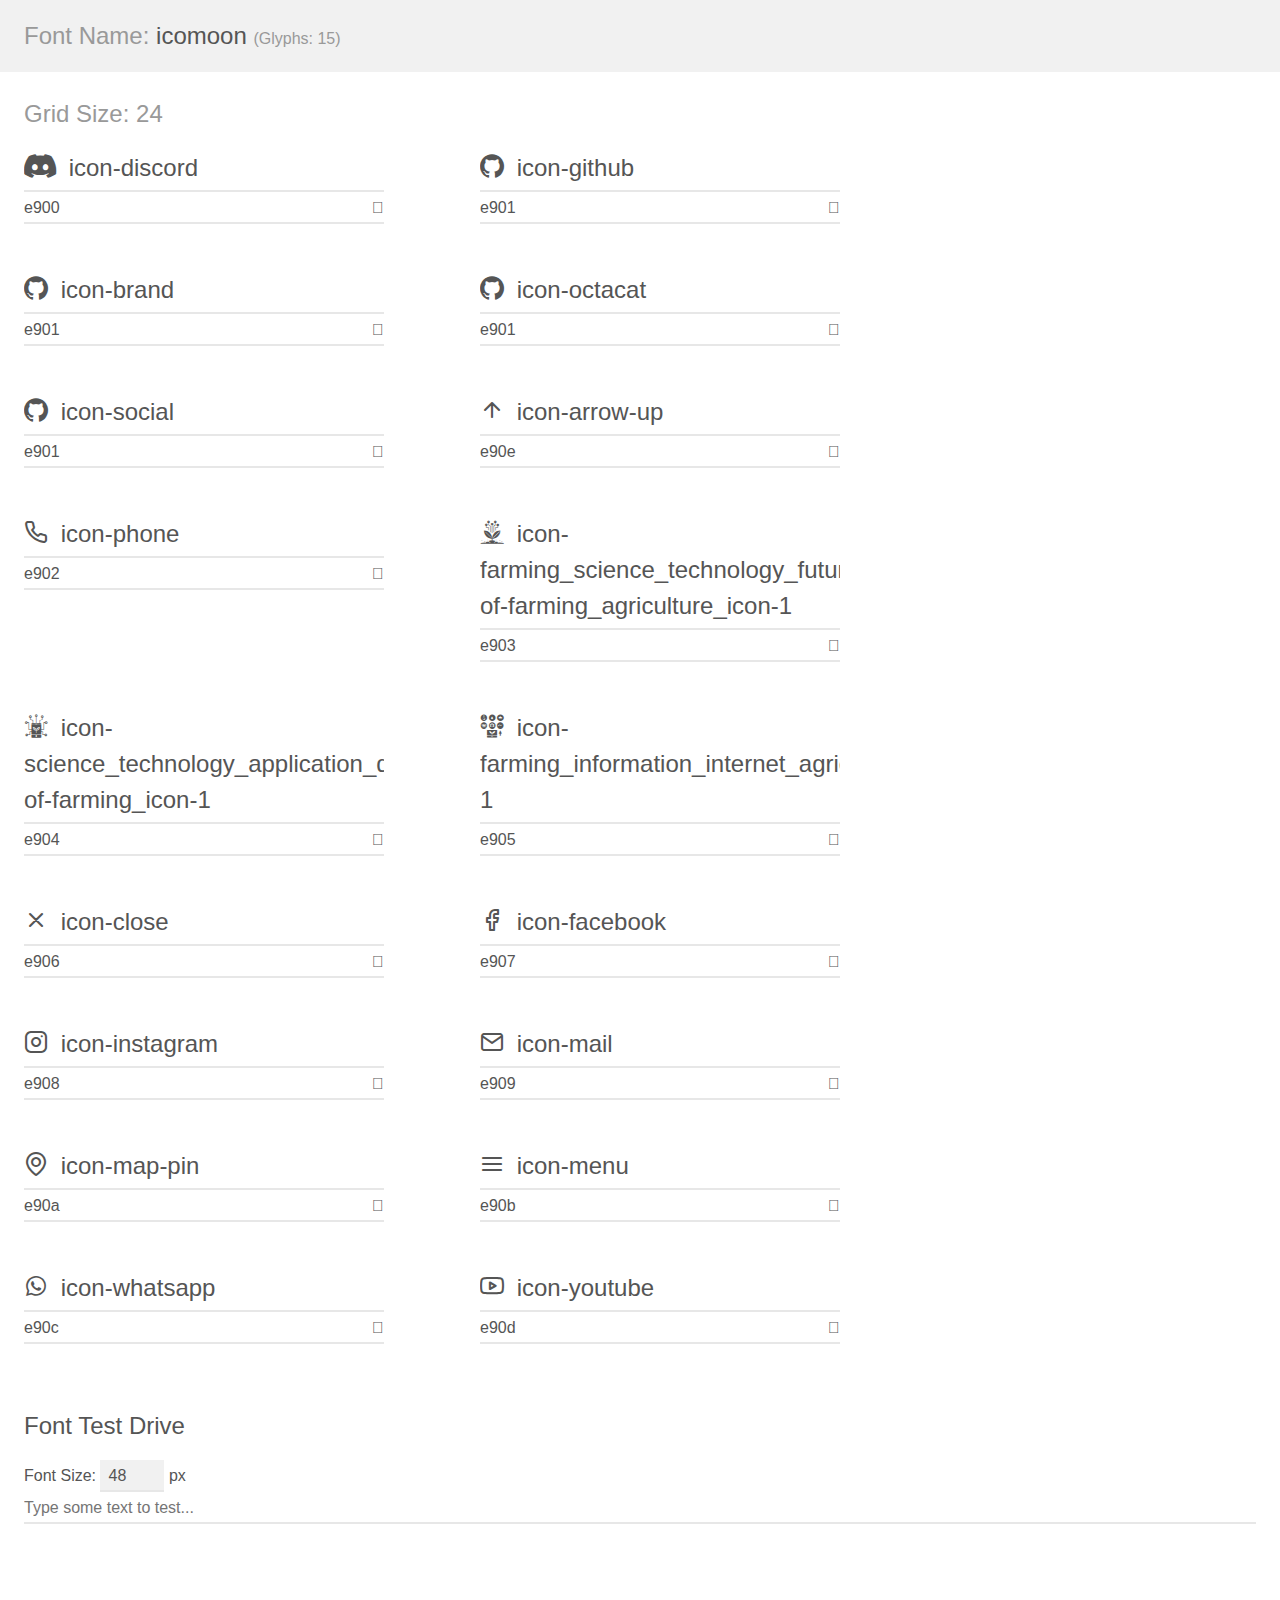
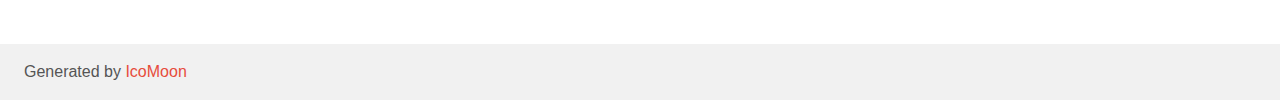
<file: assets/fonts/demo.html>
<!doctype html>
<html>
<head>
    <meta charset="utf-8">
    <title>IcoMoon Demo</title>
    <meta name="description" content="An Icon Font Generated By IcoMoon.io">
    <meta name="viewport" content="width=device-width, initial-scale=1">
    <link rel="stylesheet" href="demo-files/demo.css">
    <link rel="stylesheet" href="style.css"></head>
<body>
    <div class="bgc1 clearfix">
        <h1 class="mhmm mvm"><span class="fgc1">Font Name:</span> icomoon <small class="fgc1">(Glyphs:&nbsp;15)</small></h1>
    </div>
    <div class="clearfix mhl ptl">
        <h1 class="mvm mtn fgc1">Grid Size: 24</h1>
        <div class="glyph fs1">
            <div class="clearfix bshadow0 pbs">
                <span class="icon-discord"></span>
                <span class="mls"> icon-discord</span>
            </div>
            <fieldset class="fs0 size1of1 clearfix hidden-false">
                <input type="text" readonly value="e900" class="unit size1of2" />
                <input type="text" maxlength="1" readonly value="&#xe900;" class="unitRight size1of2 talign-right" />
            </fieldset>
            <div class="fs0 bshadow0 clearfix hidden-true">
                <span class="unit pvs fgc1">liga: </span>
                <input type="text" readonly value="" class="liga unitRight" />
            </div>
        </div>
        <div class="glyph fs1">
            <div class="clearfix bshadow0 pbs">
                <span class="icon-github"></span>
                <span class="mls"> icon-github</span>
            </div>
            <fieldset class="fs0 size1of1 clearfix hidden-false">
                <input type="text" readonly value="e901" class="unit size1of2" />
                <input type="text" maxlength="1" readonly value="&#xe901;" class="unitRight size1of2 talign-right" />
            </fieldset>
            <div class="fs0 bshadow0 clearfix hidden-true">
                <span class="unit pvs fgc1">liga: </span>
                <input type="text" readonly value="" class="liga unitRight" />
            </div>
        </div>
        <div class="glyph fs1">
            <div class="clearfix bshadow0 pbs">
                <span class="icon-brand"></span>
                <span class="mls"> icon-brand</span>
            </div>
            <fieldset class="fs0 size1of1 clearfix hidden-false">
                <input type="text" readonly value="e901" class="unit size1of2" />
                <input type="text" maxlength="1" readonly value="&#xe901;" class="unitRight size1of2 talign-right" />
            </fieldset>
            <div class="fs0 bshadow0 clearfix hidden-true">
                <span class="unit pvs fgc1">liga: </span>
                <input type="text" readonly value="" class="liga unitRight" />
            </div>
        </div>
        <div class="glyph fs1">
            <div class="clearfix bshadow0 pbs">
                <span class="icon-octacat"></span>
                <span class="mls"> icon-octacat</span>
            </div>
            <fieldset class="fs0 size1of1 clearfix hidden-false">
                <input type="text" readonly value="e901" class="unit size1of2" />
                <input type="text" maxlength="1" readonly value="&#xe901;" class="unitRight size1of2 talign-right" />
            </fieldset>
            <div class="fs0 bshadow0 clearfix hidden-true">
                <span class="unit pvs fgc1">liga: </span>
                <input type="text" readonly value="" class="liga unitRight" />
            </div>
        </div>
        <div class="glyph fs1">
            <div class="clearfix bshadow0 pbs">
                <span class="icon-social"></span>
                <span class="mls"> icon-social</span>
            </div>
            <fieldset class="fs0 size1of1 clearfix hidden-false">
                <input type="text" readonly value="e901" class="unit size1of2" />
                <input type="text" maxlength="1" readonly value="&#xe901;" class="unitRight size1of2 talign-right" />
            </fieldset>
            <div class="fs0 bshadow0 clearfix hidden-true">
                <span class="unit pvs fgc1">liga: </span>
                <input type="text" readonly value="" class="liga unitRight" />
            </div>
        </div>
        <div class="glyph fs1">
            <div class="clearfix bshadow0 pbs">
                <span class="icon-arrow-up"></span>
                <span class="mls"> icon-arrow-up</span>
            </div>
            <fieldset class="fs0 size1of1 clearfix hidden-false">
                <input type="text" readonly value="e90e" class="unit size1of2" />
                <input type="text" maxlength="1" readonly value="&#xe90e;" class="unitRight size1of2 talign-right" />
            </fieldset>
            <div class="fs0 bshadow0 clearfix hidden-true">
                <span class="unit pvs fgc1">liga: </span>
                <input type="text" readonly value="" class="liga unitRight" />
            </div>
        </div>
        <div class="glyph fs1">
            <div class="clearfix bshadow0 pbs">
                <span class="icon-phone"></span>
                <span class="mls"> icon-phone</span>
            </div>
            <fieldset class="fs0 size1of1 clearfix hidden-false">
                <input type="text" readonly value="e902" class="unit size1of2" />
                <input type="text" maxlength="1" readonly value="&#xe902;" class="unitRight size1of2 talign-right" />
            </fieldset>
            <div class="fs0 bshadow0 clearfix hidden-true">
                <span class="unit pvs fgc1">liga: </span>
                <input type="text" readonly value="" class="liga unitRight" />
            </div>
        </div>
        <div class="glyph fs1">
            <div class="clearfix bshadow0 pbs">
                <span class="icon-farming_science_technology_future-of-farming_agriculture_icon-1"></span>
                <span class="mls"> icon-farming_science_technology_future-of-farming_agriculture_icon-1</span>
            </div>
            <fieldset class="fs0 size1of1 clearfix hidden-false">
                <input type="text" readonly value="e903" class="unit size1of2" />
                <input type="text" maxlength="1" readonly value="&#xe903;" class="unitRight size1of2 talign-right" />
            </fieldset>
            <div class="fs0 bshadow0 clearfix hidden-true">
                <span class="unit pvs fgc1">liga: </span>
                <input type="text" readonly value="" class="liga unitRight" />
            </div>
        </div>
        <div class="glyph fs1">
            <div class="clearfix bshadow0 pbs">
                <span class="icon-science_technology_application_data_future-of-farming_icon-1"></span>
                <span class="mls"> icon-science_technology_application_data_future-of-farming_icon-1</span>
            </div>
            <fieldset class="fs0 size1of1 clearfix hidden-false">
                <input type="text" readonly value="e904" class="unit size1of2" />
                <input type="text" maxlength="1" readonly value="&#xe904;" class="unitRight size1of2 talign-right" />
            </fieldset>
            <div class="fs0 bshadow0 clearfix hidden-true">
                <span class="unit pvs fgc1">liga: </span>
                <input type="text" readonly value="" class="liga unitRight" />
            </div>
        </div>
        <div class="glyph fs1">
            <div class="clearfix bshadow0 pbs">
                <span class="icon-farming_information_internet_agriculture_database_icon-1"></span>
                <span class="mls"> icon-farming_information_internet_agriculture_database_icon-1</span>
            </div>
            <fieldset class="fs0 size1of1 clearfix hidden-false">
                <input type="text" readonly value="e905" class="unit size1of2" />
                <input type="text" maxlength="1" readonly value="&#xe905;" class="unitRight size1of2 talign-right" />
            </fieldset>
            <div class="fs0 bshadow0 clearfix hidden-true">
                <span class="unit pvs fgc1">liga: </span>
                <input type="text" readonly value="" class="liga unitRight" />
            </div>
        </div>
        <div class="glyph fs1">
            <div class="clearfix bshadow0 pbs">
                <span class="icon-close"></span>
                <span class="mls"> icon-close</span>
            </div>
            <fieldset class="fs0 size1of1 clearfix hidden-false">
                <input type="text" readonly value="e906" class="unit size1of2" />
                <input type="text" maxlength="1" readonly value="&#xe906;" class="unitRight size1of2 talign-right" />
            </fieldset>
            <div class="fs0 bshadow0 clearfix hidden-true">
                <span class="unit pvs fgc1">liga: </span>
                <input type="text" readonly value="" class="liga unitRight" />
            </div>
        </div>
        <div class="glyph fs1">
            <div class="clearfix bshadow0 pbs">
                <span class="icon-facebook"></span>
                <span class="mls"> icon-facebook</span>
            </div>
            <fieldset class="fs0 size1of1 clearfix hidden-false">
                <input type="text" readonly value="e907" class="unit size1of2" />
                <input type="text" maxlength="1" readonly value="&#xe907;" class="unitRight size1of2 talign-right" />
            </fieldset>
            <div class="fs0 bshadow0 clearfix hidden-true">
                <span class="unit pvs fgc1">liga: </span>
                <input type="text" readonly value="" class="liga unitRight" />
            </div>
        </div>
        <div class="glyph fs1">
            <div class="clearfix bshadow0 pbs">
                <span class="icon-instagram"></span>
                <span class="mls"> icon-instagram</span>
            </div>
            <fieldset class="fs0 size1of1 clearfix hidden-false">
                <input type="text" readonly value="e908" class="unit size1of2" />
                <input type="text" maxlength="1" readonly value="&#xe908;" class="unitRight size1of2 talign-right" />
            </fieldset>
            <div class="fs0 bshadow0 clearfix hidden-true">
                <span class="unit pvs fgc1">liga: </span>
                <input type="text" readonly value="" class="liga unitRight" />
            </div>
        </div>
        <div class="glyph fs1">
            <div class="clearfix bshadow0 pbs">
                <span class="icon-mail"></span>
                <span class="mls"> icon-mail</span>
            </div>
            <fieldset class="fs0 size1of1 clearfix hidden-false">
                <input type="text" readonly value="e909" class="unit size1of2" />
                <input type="text" maxlength="1" readonly value="&#xe909;" class="unitRight size1of2 talign-right" />
            </fieldset>
            <div class="fs0 bshadow0 clearfix hidden-true">
                <span class="unit pvs fgc1">liga: </span>
                <input type="text" readonly value="" class="liga unitRight" />
            </div>
        </div>
        <div class="glyph fs1">
            <div class="clearfix bshadow0 pbs">
                <span class="icon-map-pin"></span>
                <span class="mls"> icon-map-pin</span>
            </div>
            <fieldset class="fs0 size1of1 clearfix hidden-false">
                <input type="text" readonly value="e90a" class="unit size1of2" />
                <input type="text" maxlength="1" readonly value="&#xe90a;" class="unitRight size1of2 talign-right" />
            </fieldset>
            <div class="fs0 bshadow0 clearfix hidden-true">
                <span class="unit pvs fgc1">liga: </span>
                <input type="text" readonly value="" class="liga unitRight" />
            </div>
        </div>
        <div class="glyph fs1">
            <div class="clearfix bshadow0 pbs">
                <span class="icon-menu"></span>
                <span class="mls"> icon-menu</span>
            </div>
            <fieldset class="fs0 size1of1 clearfix hidden-false">
                <input type="text" readonly value="e90b" class="unit size1of2" />
                <input type="text" maxlength="1" readonly value="&#xe90b;" class="unitRight size1of2 talign-right" />
            </fieldset>
            <div class="fs0 bshadow0 clearfix hidden-true">
                <span class="unit pvs fgc1">liga: </span>
                <input type="text" readonly value="" class="liga unitRight" />
            </div>
        </div>
        <div class="glyph fs1">
            <div class="clearfix bshadow0 pbs">
                <span class="icon-whatsapp"></span>
                <span class="mls"> icon-whatsapp</span>
            </div>
            <fieldset class="fs0 size1of1 clearfix hidden-false">
                <input type="text" readonly value="e90c" class="unit size1of2" />
                <input type="text" maxlength="1" readonly value="&#xe90c;" class="unitRight size1of2 talign-right" />
            </fieldset>
            <div class="fs0 bshadow0 clearfix hidden-true">
                <span class="unit pvs fgc1">liga: </span>
                <input type="text" readonly value="" class="liga unitRight" />
            </div>
        </div>
        <div class="glyph fs1">
            <div class="clearfix bshadow0 pbs">
                <span class="icon-youtube"></span>
                <span class="mls"> icon-youtube</span>
            </div>
            <fieldset class="fs0 size1of1 clearfix hidden-false">
                <input type="text" readonly value="e90d" class="unit size1of2" />
                <input type="text" maxlength="1" readonly value="&#xe90d;" class="unitRight size1of2 talign-right" />
            </fieldset>
            <div class="fs0 bshadow0 clearfix hidden-true">
                <span class="unit pvs fgc1">liga: </span>
                <input type="text" readonly value="" class="liga unitRight" />
            </div>
        </div>
    </div>

    <!--[if gt IE 8]><!-->
    <div class="mhl clearfix mbl">
        <h1>Font Test Drive</h1>
        <label>
            Font Size: <input id="fontSize" type="number" class="textbox0 mbm"
            min="8" value="48" />
            px
        </label>
        <input id="testText" type="text" class="phl size1of1 mvl"
        placeholder="Type some text to test..." value=""/>
        <div id="testDrive" class="icon-" style="font-family: icomoon">&nbsp;
        </div>
    </div>
    <!--<![endif]-->
    <div class="bgc1 clearfix">
        <p class="mhl">Generated by <a href="https://icomoon.io/app">IcoMoon</a></p>
    </div>

    <script src="demo-files/demo.js"></script>
</body>
</html>
</file>
<file: assets/fonts/demo-files/demo.css>
body {
  padding: 0;
  margin: 0;
  font-family: sans-serif;
  font-size: 1em;
  line-height: 1.5;
  color: #555;
  background: #fff;
}
h1 {
  font-size: 1.5em;
  font-weight: normal;
}
small {
  font-size: .66666667em;
}
a {
  color: #e74c3c;
  text-decoration: none;
}
a:hover, a:focus {
  box-shadow: 0 1px #e74c3c;
}
.bshadow0, input {
  box-shadow: inset 0 -2px #e7e7e7;
}
input:hover {
  box-shadow: inset 0 -2px #ccc;
}
input, fieldset {
  font-family: sans-serif;
  font-size: 1em;
  margin: 0;
  padding: 0;
  border: 0;
}
input {
  color: inherit;
  line-height: 1.5;
  height: 1.5em;
  padding: .25em 0;
}
input:focus {
  outline: none;
  box-shadow: inset 0 -2px #449fdb;
}
.glyph {
  font-size: 16px;
  width: 15em;
  padding-bottom: 1em;
  margin-right: 4em;
  margin-bottom: 1em;
  float: left;
  overflow: hidden;
}
.liga {
  width: 80%;
  width: calc(100% - 2.5em);
}
.talign-right {
  text-align: right;
}
.talign-center {
  text-align: center;
}
.bgc1 {
  background: #f1f1f1;
}
.fgc1 {
  color: #999;
}
.fgc0 {
  color: #000;
}
p {
  margin-top: 1em;
  margin-bottom: 1em;
}
.mvm {
  margin-top: .75em;
  margin-bottom: .75em;
}
.mtn {
  margin-top: 0;
}
.mtl, .mal {
  margin-top: 1.5em;
}
.mbl, .mal {
  margin-bottom: 1.5em;
}
.mal, .mhl {
  margin-left: 1.5em;
  margin-right: 1.5em;
}
.mhmm {
  margin-left: 1em;
  margin-right: 1em;
}
.mls {
  margin-left: .25em;
}
.ptl {
  padding-top: 1.5em;
}
.pbs, .pvs {
  padding-bottom: .25em;
}
.pvs, .pts {
  padding-top: .25em;
}
.unit {
  float: left;
}
.unitRight {
  float: right;
}
.size1of2 {
  width: 50%;
}
.size1of1 {
  width: 100%;
}
.clearfix:before, .clearfix:after {
  content: " ";
  display: table;
}
.clearfix:after {
  clear: both;
}
.hidden-true {
  display: none;
}
.textbox0 {
  width: 3em;
  background: #f1f1f1;
  padding: .25em .5em;
  line-height: 1.5;
  height: 1.5em;
}
#testDrive {
  display: block;
  padding-top: 24px;
  line-height: 1.5;
}
.fs0 {
  font-size: 16px;
}
.fs1 {
  font-size: 24px;
}
</file>
<file: assets/fonts/style.css>
@font-face {
  font-family: 'icomoon';
  src:  url('fonts/icomoon.eot?sps2p9');
  src:  url('fonts/icomoon.eot?sps2p9#iefix') format('embedded-opentype'),
    url('fonts/icomoon.ttf?sps2p9') format('truetype'),
    url('fonts/icomoon.woff?sps2p9') format('woff'),
    url('fonts/icomoon.svg?sps2p9#icomoon') format('svg');
  font-weight: normal;
  font-style: normal;
  font-display: block;
}

[class^="icon-"], [class*=" icon-"] {
  /* use !important to prevent issues with browser extensions that change fonts */
  font-family: 'icomoon' !important;
  speak: never;
  font-style: normal;
  font-weight: normal;
  font-variant: normal;
  text-transform: none;
  line-height: 1;

  /* Better Font Rendering =========== */
  -webkit-font-smoothing: antialiased;
  -moz-osx-font-smoothing: grayscale;
}

.icon-discord:before {
  content: "\e900";
}
.icon-github:before {
  content: "\e901";
}
.icon-brand:before {
  content: "\e901";
}
.icon-octacat:before {
  content: "\e901";
}
.icon-social:before {
  content: "\e901";
}
.icon-arrow-up:before {
  content: "\e90e";
}
.icon-phone:before {
  content: "\e902";
}
.icon-farming_science_technology_future-of-farming_agriculture_icon-1:before {
  content: "\e903";
}
.icon-science_technology_application_data_future-of-farming_icon-1:before {
  content: "\e904";
}
.icon-farming_information_internet_agriculture_database_icon-1:before {
  content: "\e905";
}
.icon-close:before {
  content: "\e906";
}
.icon-facebook:before {
  content: "\e907";
}
.icon-instagram:before {
  content: "\e908";
}
.icon-mail:before {
  content: "\e909";
}
.icon-map-pin:before {
  content: "\e90a";
}
.icon-menu:before {
  content: "\e90b";
}
.icon-whatsapp:before {
  content: "\e90c";
}
.icon-youtube:before {
  content: "\e90d";
}
</file>
